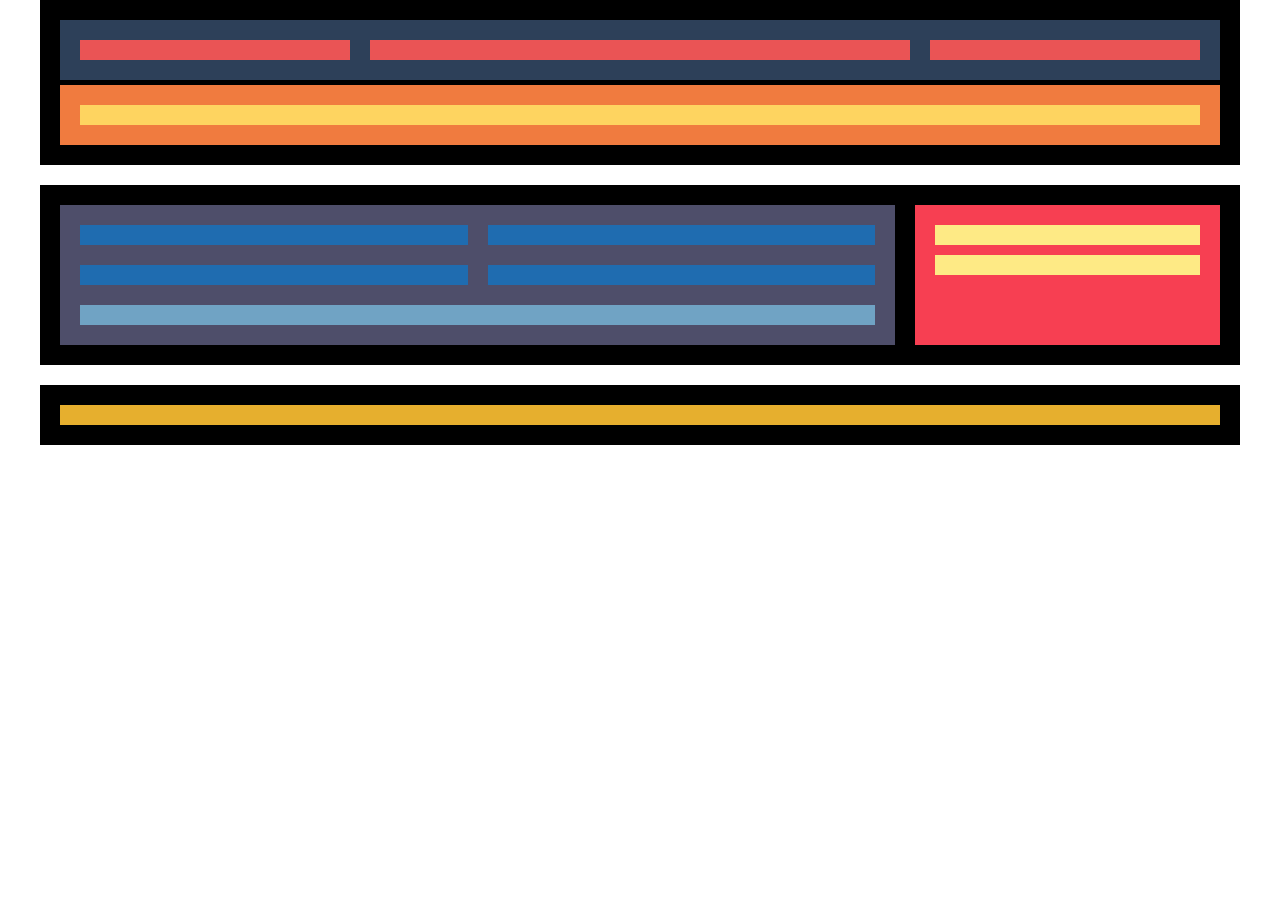
<file: nivell-1/index.html>
<!DOCTYPE html>
<html lang="en">
<head>
    <meta charset="UTF-8">
    <meta http-equiv="X-UA-Compatible" content="IE=edge">
    <meta name="viewport" content="width=device-width, initial-scale=1.0">
    <link rel="stylesheet" href="css/styles.css">
    <title>First Sprint</title>
    <link rel="icon" type="image/x-icon" href="favicon.ico">
</head>
<body>
    <div class="header">
        <div class="header_nav">
            <div class="header_logo"></div>
            <div class="header_links"></div>
            <div class="header_social"></div>
        </div>
        <div class="header_showcase">
            <div class="header_showcase-img"></div>
        </div>
    </div>
    <div id="main">
        <div class="article">
            <div class="article_items">
                <div class="article_item"></div>
                <div class="article_item"></div>
                <div class="article_item"></div>
                <div class="article_item"></div>
            </div>
            <div class="article_text">
                <div class="article_text-p"></div>
            </div>
        </div>
        <div class="aside">
            <div class="aside_one"></div>
            <div class="aside_two"></div>
        </div>
    </div>
    <div id="footer">
        <div class="footer_text"></div>
    </div>
</body>
</html>
</file>
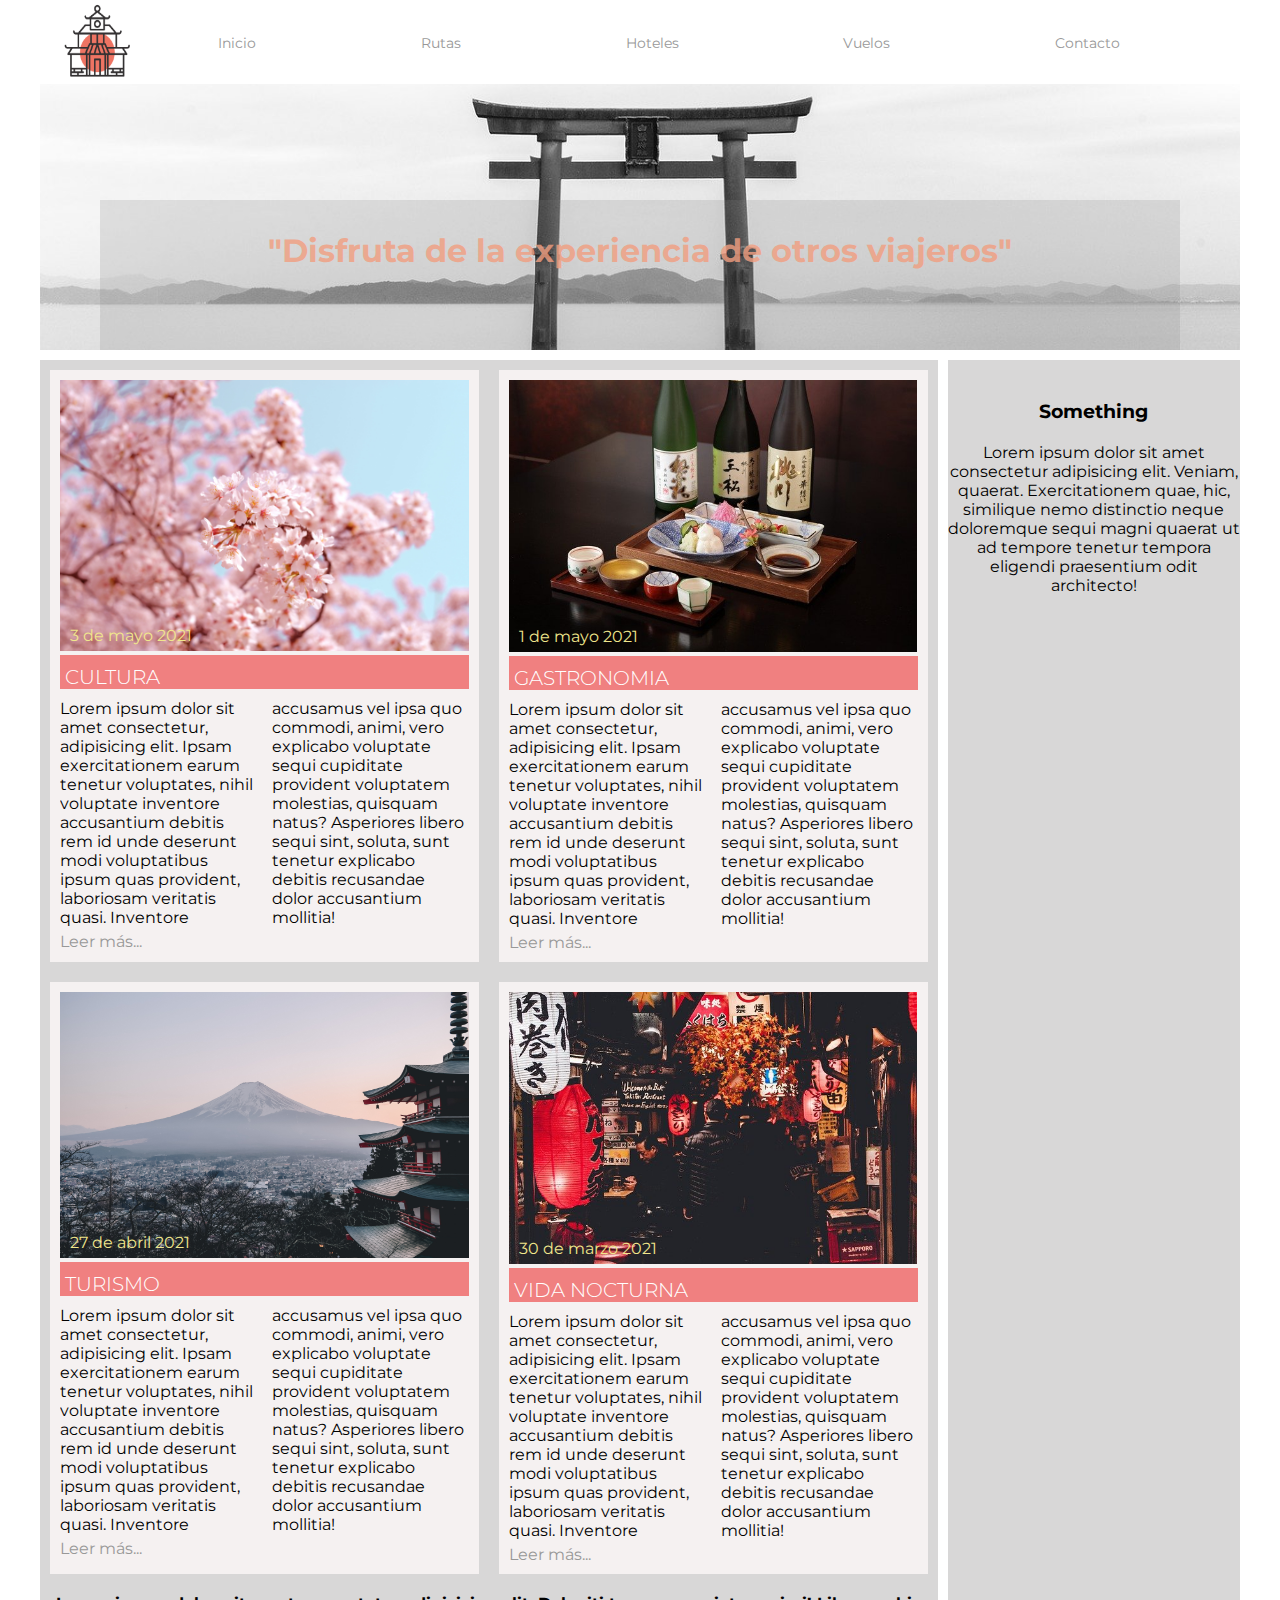
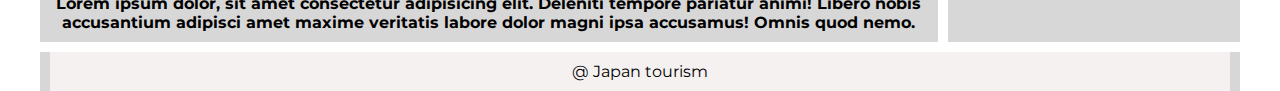
<file: nivell-2/index.html>
<!DOCTYPE html>
<html lang="en">
<head>
    <meta charset="UTF-8">
    <meta http-equiv="X-UA-Compatible" content="IE=edge">
    <meta name="viewport" content="width=device-width, initial-scale=1.0">
    <link rel="stylesheet" href="https://cdnjs.cloudflare.com/ajax/libs/font-awesome/6.2.0/css/all.min.css" integrity="sha512-xh6O/CkQoPOWDdYTDqeRdPCVd1SpvCA9XXcUnZS2FmJNp1coAFzvtCN9BmamE+4aHK8yyUHUSCcJHgXloTyT2A==" crossorigin="anonymous" referrerpolicy="no-referrer" />
    <link rel="preconnect" href="https://fonts.googleapis.com">
<link rel="preconnect" href="https://fonts.gstatic.com" crossorigin>
<link href="https://fonts.googleapis.com/css2?family=Montserrat:wght@300;400;500;700&display=swap" rel="stylesheet">
    <link rel="stylesheet" href="css/styles.css">
    <title>First Sprint</title>
    <link rel="icon" type="image/x-icon" href="img/favicon.ico">
</head>
<body>
    <header class="header">
        <nav class="nav">
            <div class="nav_logo">
                <img src="img/nivell 2-logo (1).png" alt="Logo">
            </div>
            <ul class="nav_links">
                <li class="nav_link"><a href=""><i class="fa-solid fa-house"></i>Inicio</a></li>
                <li class="nav_link"><a href=""><i class="fa-solid fa-map-location-dot"></i>Rutas</a></li>
                <li class="nav_link"><a href=""><i class="fa-solid fa-square-h"></i>Hoteles</a></li>
                <li class="nav_link"><a href=""><i class="fa-solid fa-plane"></i>Vuelos</a></li>
                <li class="nav_link"><a href=""><i class="fa-solid fa-envelope-open-text"></i>Contacto</a></li>
            </ul>
            <div class="nav_social">
                <ul class="nav_social-links">
                    <li class="nav_social-link"><a href="https://facebook.com"><i class="fa-brands fa-square-facebook"></i></a></li>
                    <li class="nav_social-link"><a href="https://twitter.com"><i class="fa-brands fa-twitter"></i></a></li>
                </ul>
            </div>
        </nav>
        <div class="nav_showcase">
            <div class="nav_showcase-img"></div>
            <div class="nav_showcase-overlay">
                
            </div>
            <div class="nav_showcase-title">
                <h1>"Disfruta de la experiencia de otros viajeros"</h1>
            </div>
        </div>

    </header>
    <div id="main">
        <div class="article">
            <div class="article_items">
                <div class="article_item">
                    <div class="article_image">
                        <img src="img/sakura.jpg" alt="">
                        <p class="article_date">3 de mayo 2021</p>
                    </div>                    
                    <div class="article_text">
                        <div class="article_title">
                             <h2>cultura</h2>   
                        </div>
                        <p class="article_parag">Lorem ipsum dolor sit amet consectetur, adipisicing elit. Ipsam exercitationem earum tenetur voluptates, nihil voluptate inventore accusantium debitis rem id unde deserunt modi voluptatibus ipsum quas provident, laboriosam veritatis quasi.
                        Inventore accusamus vel ipsa quo commodi, animi, vero explicabo voluptate sequi cupiditate provident voluptatem molestias, quisquam natus? Asperiores libero sequi sint, soluta, sunt tenetur explicabo debitis recusandae dolor accusantium mollitia!
                        </p>
                        <a href="#">Leer más...</a>
                    </div>
                </div>
                <div class="article_item">
                    <div class="article_image">
                        <img src="img/comida.jpg" alt="">
                    <p class="article_date">1 de mayo 2021</p>
                    </div>                    
                    <div class="article_text">
                        <div class="article_title">
                            <h2>Gastronomia</h2>
                        </div>
                        <p class="article_parag">Lorem ipsum dolor sit amet consectetur, adipisicing elit. Ipsam exercitationem earum tenetur voluptates, nihil voluptate inventore accusantium debitis rem id unde deserunt modi voluptatibus ipsum quas provident, laboriosam veritatis quasi.
                            Inventore accusamus vel ipsa quo commodi, animi, vero explicabo voluptate sequi cupiditate provident voluptatem molestias, quisquam natus? Asperiores libero sequi sint, soluta, sunt tenetur explicabo debitis recusandae dolor accusantium mollitia!
                        </p>
                        <a href="#">Leer más...</a>
                    </div>
                </div>
                <div class="article_item">
                    <div class="article_image">
                        <img src="img/fuji.jpg" alt="">
                        <p class="article_date">27 de abril 2021</p>
                    </div>                    
                    <div class="article_text">
                        <div class="article_title">
                            <h2>Turismo</h2>
                        </div>
                        <p class="article_parag">Lorem ipsum dolor sit amet consectetur, adipisicing elit. Ipsam exercitationem earum tenetur voluptates, nihil voluptate inventore accusantium debitis rem id unde deserunt modi voluptatibus ipsum quas provident, laboriosam veritatis quasi.
                            Inventore accusamus vel ipsa quo commodi, animi, vero explicabo voluptate sequi cupiditate provident voluptatem molestias, quisquam natus? Asperiores libero sequi sint, soluta, sunt tenetur explicabo debitis recusandae dolor accusantium mollitia!
                        </p>
                        <a href="#">Leer más...</a>
                    </div>
                </div>
                <div class="article_item">
                    <div class="article_image">
                        <img src="img/noche.jpg" alt="">
                        <p class="article_date">30 de marzo 2021</p>
                    </div>                    
                    <div class="article_text">
                        <div class="article_title">
                            <h2>Vida Nocturna</h2>
                        </div>
                        <p class="article_parag">Lorem ipsum dolor sit amet consectetur, adipisicing elit. Ipsam exercitationem earum tenetur voluptates, nihil voluptate inventore accusantium debitis rem id unde deserunt modi voluptatibus ipsum quas provident, laboriosam veritatis quasi.
                            Inventore accusamus vel ipsa quo commodi, animi, vero explicabo voluptate sequi cupiditate provident voluptatem molestias, quisquam natus? Asperiores libero sequi sint, soluta, sunt tenetur explicabo debitis recusandae dolor accusantium mollitia!
                        </p>
                        <a href="#">Leer más...</a>
                    </div>
                </div>
            </div>
            <div class="article_footer">
                <p class="article_footer-p">
                    Lorem ipsum dolor, sit amet consectetur adipisicing elit. Deleniti tempore pariatur animi! Libero nobis accusantium adipisci amet maxime veritatis labore dolor magni ipsa accusamus! Omnis quod nemo.
                </p>
            </div>
        </div>
        <div class="aside">
            <div class="aside_title">
                <h3>Something</h3>
                <p>Lorem ipsum dolor sit amet consectetur adipisicing elit. Veniam, quaerat. Exercitationem quae, hic, similique nemo distinctio neque doloremque sequi magni quaerat ut ad tempore tenetur tempora eligendi praesentium odit architecto!</p>
            </div>
        </div>
    </div>
    <div id="footer">
        <p class="footer_text">&#64; Japan tourism</p>
    </div>
</body>
</html>
</file>
<file: nivell-1/css/styles.css>
* {
    padding: 0;
    margin: 0;
    -webkit-box-sizing: border-box; 
    -moz-box-sizing: border-box;    
    box-sizing: border-box; 
}

body {
    max-width: 1200px;
    margin: 0 auto; 
}

/*---- HEADER ----- */

.header {
    background-color: #000000;
    /* height: 160px; */
    display: flex;
    flex-direction: column;
    gap: 5px;
    padding: 20px; 
    margin-bottom: 20px;   
}

.header_nav {
    display: flex;
    gap: 20px;
    background-color: #2D4059;
    height: 50%;
    width: 100%;
    display: flex;
    flex-direction: row;
    align-items: center;
    padding: 20px;   
}

.header_logo, .header_links, .header_social {
    background-color: #EA5455;
    height: 20px;
    width: 100%;
}

.header_logo {    
    flex: 1 1 0;
}

.header_links {
    flex: 2 1 0;
}

.header_social {    
    flex: 1 1 0;
}

.header_showcase {
    height: 50%;
    background-color:#F07B3F;
    padding: 20px;
}

.header_showcase-img {
    background-color: #FED460;
    /* width: 100%; */
    height: 20px;
}


@media  only screen and (max-width: 480px) {
    .header_nav {
        display: flex;
        flex-direction: column;
    }
    .header_logo {
        flex: auto;   
    }

    .header_links {
        flex: auto;
    }

    .header_social {
        flex: auto;
    }
}

/* --------------- MAIN --------------- */

#main {
    background-color: #000000;
    /* width: 100%; */
    /* height: 180px; */
    padding: 20px;
    display: flex;
    gap: 20px;
    margin-bottom: 20px;
}
/* ---- ARTICLE ---- */
.article {
    background-color: #4E4E6A;
    padding: 20px;
    /* width: 100%; */
    flex: 3 0;
}

.article_items {
    display: flex;
    flex-wrap:wrap;
    gap: 20px;
    margin-bottom: 20px;   
}

.article_item {
    background-color: #1F6CB0;
    height: 20px;
    /* flex-basis: 33.3%; */
    width: calc(50% - 10px);
}

.article_text {
    width: 100%;
    background-color: #70A3C4;
    height: 20px;
}

/* ----- ASIDE ----- */

.aside {
    display:flex ;
    flex-direction: column;
    background-color: #F73F52;
    flex: 1 0;
    padding: 20px; 
    gap: 10px;   
}

.aside_one, .aside_two {
   background-color: #FEEA85 ;
   height: 20px;
   width: 100%;  
}

@media only screen and (max-width: 768px) {
    #main  {
        background-color: #FEFF03;
        flex-direction: column;
    }
    .article {
        flex: auto;
    }
    .aside {
        flex: auto;
    }
} 

@media only screen and (max-width: 480px) {
    .article {
        background-color: #09506F;
    }
    .article_item {
        background-color: #62959C;
        width: 100%;
    }
    .article_text {
        background-color: #A3DDCB;
    }
    .aside {
        background-color: #FD7B54;
    }
    .aside_one, .aside_two {
        background-color: #FDB36B;
    }
}

/* -------------------- FOOTER ------------*/

#footer {
    background-color: #000000;
    padding: 20px;
}

.footer_text {
    background-color: #E6AF2E;
    height: 20px;
}
</file>
<file: nivell-2/css/styles.css>
* {
    padding: 0;
    margin: 0;
    -webkit-box-sizing: border-box; 
    -moz-box-sizing: border-box;    
    box-sizing: border-box;
}

img {
    max-width: 100%;
}


ul {
    list-style: none;
}

a {
   text-decoration: none;
   color: #989898; 
}

body {
    max-width: 1200px;
    margin: 0 auto;
    background-color: #FFFFFF;
    font-family: 'Montserrat', sans-serif;
}

/*---- HEADER ----- */

.header {  
    position: relative;  
    display: flex;
    flex-direction: column;
    height: 350px;
    background-color: transparent;
   }

.nav {
    display: flex;
    align-items: center; 
    justify-content: space-between; 
    padding-left: 20px;
    padding-right: 20px;
}

.nav_logo img {
    width: 80px;
    height: 80px;
}

.nav_links {
    display: flex; 
    justify-content: space-around;
    width: 100%;  
}

.nav_links a {
    font-size: 14px;
}

.nav_link a i {
    margin-right: 5px;
}

.nav_link a:hover, .nav_social-link a:hover {
    color: #F08080;
}

.nav_social-links  {
    display: flex;
}

.nav_social-link > a  {
    margin-left: 10px;
}

.nav_showcase {
    position: relative;
    height: 550px;
    overflow: hidden;
}

.nav_showcase-img{
    background-image: url('../img/header.jpg');
    background-size: cover;
    background-position: center;
    background-repeat: no-repeat;
    height: 550px;
    width: 100%;
    position: absolute;
    top: -250px;
    left: 0;
    z-index: -5;
    transform: scale(1.5);
    
}

.nav_showcase-overlay {
    position: absolute;
    background-color: grey;
    opacity: .2;
    height: 150px;
    width: 90%;
    bottom: 0;
    left: 50%;
    transform: translateX(-50%);
}

.nav_showcase-title h1 {
    position: absolute;
    color: #F19E80;
    opacity: .8;
    bottom: 30%;
    text-align: center;
    width: 100%;
}

@media only screen and (max-width: 768px) {
    .nav_link a {
        font-size: 12px;
    }
    .nav_showcase-title h1 {
        font-size: 24px;
    }
}

@media  only screen and (max-width: 480px) {
    .nav {
        display: flex;
        flex-direction: column;
    }
    .nav_logo {
        flex: auto;   
    }
    .nav_logo img {
        width: 80px;
        height: 80px;
    }

    .nav_links {
        flex: auto;
        margin-bottom: 10px;
    }

    .nav_link a {
        font-size: 12px;
    }

    .nav_social {
        flex: auto;
        margin-bottom: 10px;
    }
    .nav_showcase-title h1 {
        font-size: 16px;
    }
    .nav_showcase-overlay {
        height: 100px;
    }
}

/* --------------- MAIN --------------- */

#main {
    background-color: #D8D7D7;
    display: flex;
    margin-bottom: 10px;
    margin-top: 10px
}
/* ---- ARTICLE ---- */
.article {
    flex: 3 0;
    border: 10px solid #D8D7D7;
    
}

.article_items {
    display: flex;
    flex-wrap:wrap;
    gap: 20px;
    margin-bottom: 20px;
       
}

.article_item {
    background-color: #F5F1F1;
    width: calc(50% - 10px);
    padding: 10px;
}

.article_image {
    position: relative;
    overflow: hidden;
}
/* .article_image img:hover {
    opacity: .7;    
} */

.article_date {
    position: absolute;
    color: #F0E68C;
    bottom: 10px;
    left: 10px;
}

.article_text {
    overflow: hidden;
}
.article_text a:hover {
    color: #F08080;
}

.article_title {
    background-color: #F08080;
    color: #FFFFFF;

}

.article_title h2 {
    text-transform: uppercase;
    font-size: 20px;
    font-weight: 300;
    margin-left: 5px;
    padding-top: 10px;
}

.article_parag {
    column-count: 2;
    margin-top: 10px;
    margin-bottom: 5px;
}

.article_footer-p {
    text-align: center;
    font-weight: 700;
}

/* ----- ASIDE ----- */

.aside {    
    background-color: #D8D7D7;
    flex: 1 0;
    border-left: 10px solid #FFFFFF;
}

.aside_title {
   text-align: center;
   margin-top: 40px;
}

.aside_title p {
    margin-top: 20px;
}

@media only screen and (max-width: 768px) {
    #main  {
        flex-direction: column;
    }
    .article {
        flex: auto;
    }
    .article_footer-p {
        font-size: 14px;
    }
    .aside {
        flex: auto;
        border-left: 0;
        border-top: 10px solid #FFFFFF;
    }
    .aside_title {
        margin-bottom: 20px;
    }
} 

@media only screen and (max-width: 480px) {

    .article_item {
        width: 100%;
    }
}

/* -------------------- FOOTER ------------*/

#footer {
    background-color: #F5F1F1;
}

.footer_text {
    text-align: center;
    border-left: 10px solid #D8D7D7;
    border-right: 10px solid #D8D7D7;
    padding: 10px;
}
</file>
